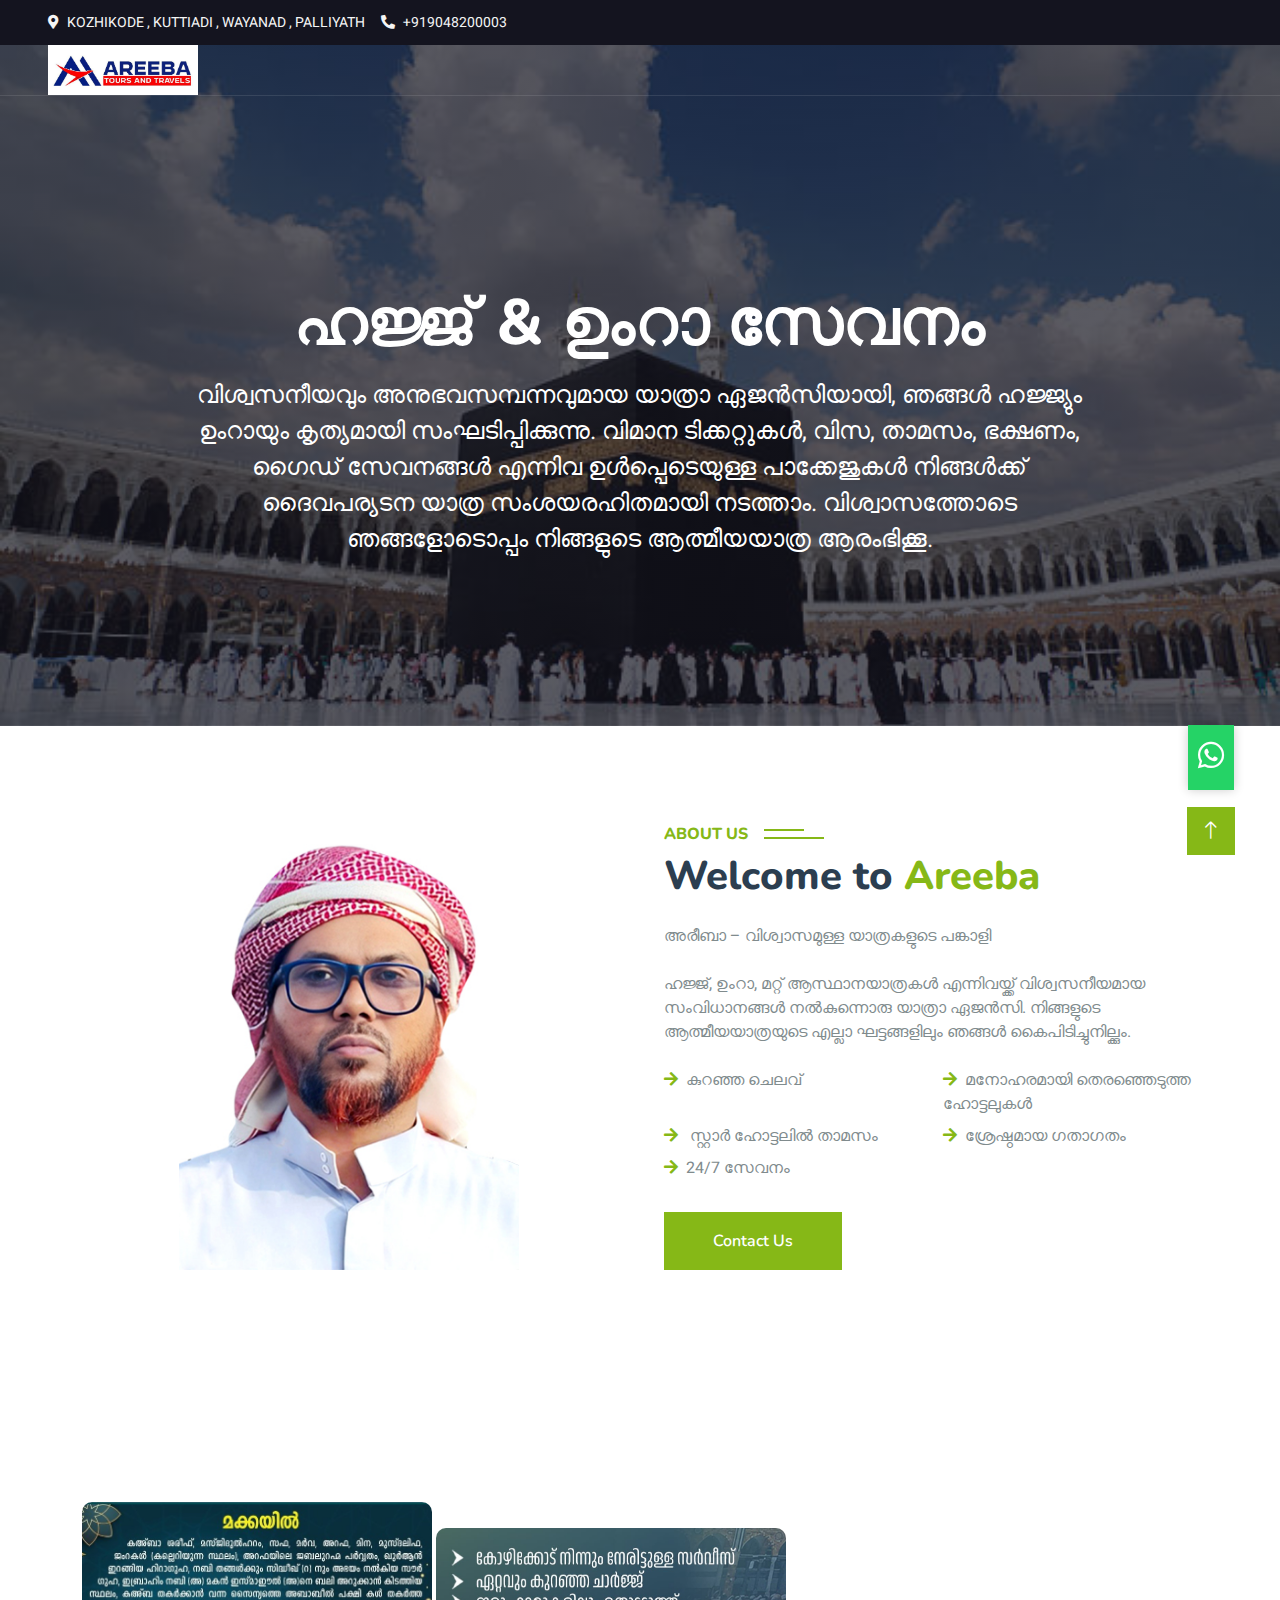
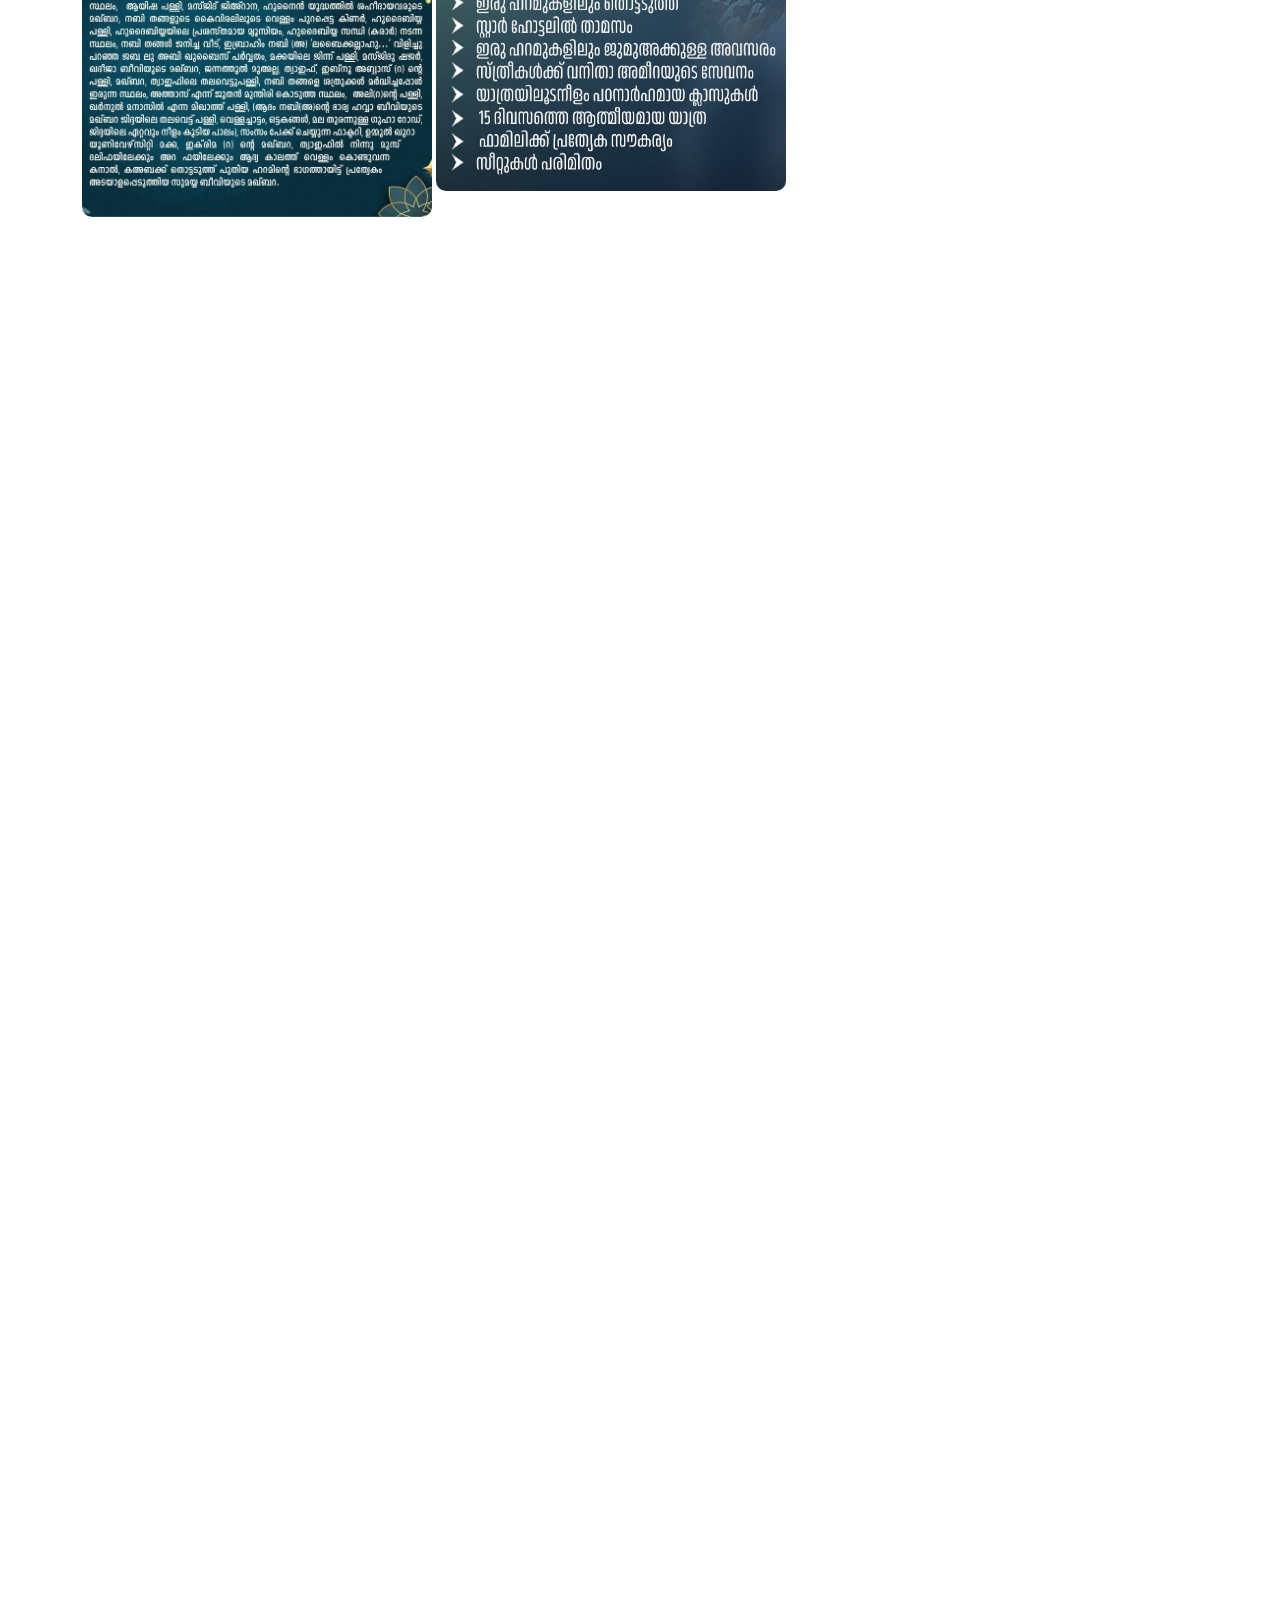
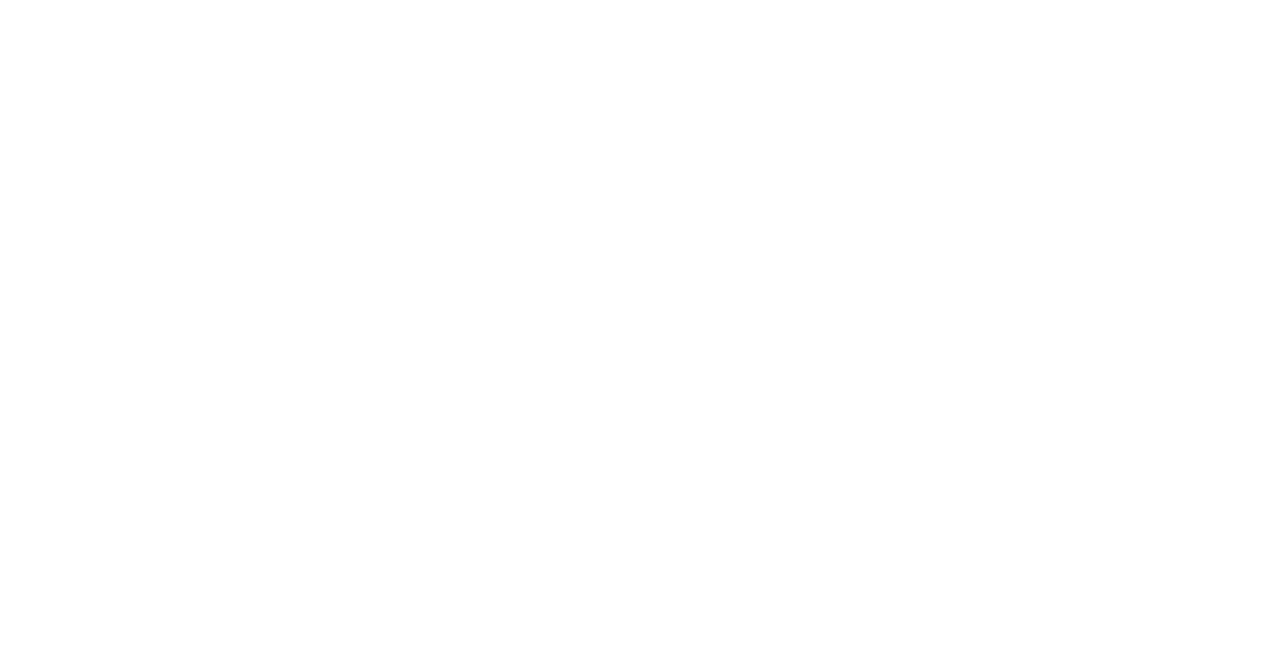
<file: index.html>
<!DOCTYPE html>
<html lang="en">

<head>
    <meta charset="utf-8">
    <title>AREEBA Tours & Travels</title>
    <meta content="width=device-width, initial-scale=1.0" name="viewport">
    <meta content="Umrah & Hajj service" name="description">
    <meta content="umrah,hajj,makkah,madeena,kozhikode,palliyath,wayanad,kannur" name="keywords">
    

    <!-- Favicon -->
    <link href="img/logoareeba.jpeg" rel="icon">

    <!-- Google Web Fonts -->
    <link rel="preconnect" href="https://fonts.googleapis.com">
    <link rel="preconnect" href="https://fonts.gstatic.com" crossorigin>
    <link href="https://fonts.googleapis.com/css2?family=Heebo:wght@400;500;600&family=Nunito:wght@600;700;800&display=swap" rel="stylesheet">

    <!-- Icon Font Stylesheet -->
    <link href="https://cdnjs.cloudflare.com/ajax/libs/font-awesome/5.10.0/css/all.min.css" rel="stylesheet">
    <link href="https://cdn.jsdelivr.net/npm/bootstrap-icons@1.4.1/font/bootstrap-icons.css" rel="stylesheet">

    <!-- Libraries Stylesheet -->
    <link href="lib/animate/animate.min.css" rel="stylesheet">
    <link href="lib/owlcarousel/assets/owl.carousel.min.css" rel="stylesheet">
    <link href="lib/tempusdominus/css/tempusdominus-bootstrap-4.min.css" rel="stylesheet" />

    <!-- Customized Bootstrap Stylesheet -->
    <link href="css/bootstrap.min.css" rel="stylesheet">

    <!-- Template Stylesheet -->
    <link href="css/style.css" rel="stylesheet">
</head>

<body>
    <!-- Spinner Start -->
    <div id="spinner" class="show bg-white position-fixed translate-middle w-100 vh-100 top-50 start-50 d-flex align-items-center justify-content-center">
        <div class="spinner-border text-primary" style="width: 3rem; height: 3rem;" role="status">
            <span class="sr-only">Loading...</span>
        </div>
    </div>
    <!-- Spinner End -->


    <!-- Topbar Start -->
    <div class="container-fluid bg-dark px-5 d-none d-lg-block">
        <div class="row gx-0">
            <div class="col-lg-8 text-center text-lg-start mb-2 mb-lg-0">
                <div class="d-inline-flex align-items-center" style="height: 45px;">
                    <small class="me-3 text-light"><i class="fa fa-map-marker-alt me-2"></i>KOZHIKODE , KUTTIADI , WAYANAD , PALLIYATH</small>
                    <small class="me-3 text-light"><i class="fa fa-phone-alt me-2"></i>+919048200003</small>
                   
                </div>
            </div>
            
        </div>
    </div>
    <!-- Topbar End -->


    <!-- Navbar & Hero Start -->
    <div class="container-fluid position-relative p-0">
        <nav class="navbar navbar-expand-lg navbar-light px-4 px-lg-5 py-3 py-lg-0">
            <a href="" class="navbar-brand p-0">
                <img src="img/logoareeba.jpeg" alt="Areeba Logo" style="height: 50px;">
                <!-- Removed text-based logo -->
            </a>
            
            
            
        </nav>

        <div class="container-fluid bg-primary py-5 mb-5 hero-header">
            <div class="container py-5">
                <div class="row justify-content-center py-5">
                    <div class="col-lg-10 pt-lg-5 mt-lg-5 text-center">
                        <h1 class="display-3 text-white mb-3 animated slideInDown">ഹജ്ജ് & ഉംറാ സേവനം</h1>
                        <p class="fs-4 text-white mb-4 animated slideInDown">വിശ്വസനീയവും അനുഭവസമ്പന്നവുമായ യാത്രാ ഏജൻസിയായി, ഞങ്ങൾ ഹജ്ജ്യും ഉംറായും കൃത്യമായി സംഘടിപ്പിക്കുന്നു. വിമാന ടിക്കറ്റുകൾ, വിസ, താമസം, ഭക്ഷണം, ഗൈഡ് സേവനങ്ങൾ എന്നിവ ഉള്‍പ്പെടെയുള്ള പാക്കേജുകൾ  നിങ്ങൾക്ക് ദൈവപര്യടന യാത്ര സംശയരഹിതമായി നടത്താം. വിശ്വാസത്തോടെ ഞങ്ങളോടൊപ്പം നിങ്ങളുടെ ആത്മീയയാത്ര ആരംഭിക്കൂ.</p>
                        
                    </div>
                </div>
            </div>
        </div>
    </div>
    <!-- Navbar & Hero End -->


    <!-- About Start -->
    <div class="container-xxl py-5">
        <div class="container">
            <div class="row g-5">
                <div class="col-lg-6 wow fadeInUp" data-wow-delay="0.1s" style="min-height: 400px;">
                    <div class="position-relative h-100">
                        <img class="img-fluid position-absolute w-100 h-100" src="img/Ali Musalar.jpg" alt="" style="object-fit:contain;">
                    </div>
                </div>
                <div class="col-lg-6 wow fadeInUp" data-wow-delay="0.3s">
                    <h6 class="section-title bg-white text-start text-primary pe-3">About Us</h6>
                    <h1 class="mb-4">Welcome to <span class="text-primary">Areeba</span></h1>
                    <p class="mb-4">അരീബാ – വിശ്വാസമുള്ള യാത്രകളുടെ പങ്കാളി</p>
                    <p class="mb-4">ഹജ്ജ്, ഉംറാ, മറ്റ് ആസ്ഥാനയാത്രകൾ എന്നിവയ്ക്ക് വിശ്വസനീയമായ സംവിധാനങ്ങൾ നൽകുന്നൊരു യാത്രാ ഏജൻസി. നിങ്ങളുടെ ആത്മീയയാത്രയുടെ എല്ലാ ഘട്ടങ്ങളിലും ഞങ്ങൾ കൈപിടിച്ചുനില്ക്കും.</p>
                    <div class="row gy-2 gx-4 mb-4">
                        <div class="col-sm-6">
                            <p class="mb-0"><i class="fa fa-arrow-right text-primary me-2"></i>കുറഞ്ഞ ചെലവ്</p>
                        </div>
                        <div class="col-sm-6">
                            <p class="mb-0"><i class="fa fa-arrow-right text-primary me-2"></i>മനോഹരമായി തെരഞ്ഞെടുത്ത ഹോട്ടലുകൾ</p>
                        </div>
                        <div class="col-sm-6">
                            <p class="mb-0"><i class="fa fa-arrow-right text-primary me-2"></i> സ്റ്റാർ ഹോട്ടലിൽ താമസം</p>
                        </div>
                        <div class="col-sm-6">
                            <p class="mb-0"><i class="fa fa-arrow-right text-primary me-2"></i>ശ്രേഷ്ഠമായ ഗതാഗതം</p>
                        </div>
                        
                        <div class="col-sm-6">
                            <p class="mb-0"><i class="fa fa-arrow-right text-primary me-2"></i>24/7 സേവനം</p>
                        </div>
                    </div>
                    <a class="btn btn-primary py-3 px-5 mt-2" href="https://wa.me/+919048200003?text=Assalamu%2C%20alaikum%20%20a%20.">Contact Us</a>
                </div>
            </div>
        </div>
    </div>
    <!-- About End -->


    <!-- Service Start -->
    <div class="container-xxl py-5">
        <div class="container">
            <div class="text-center wow fadeInUp" data-wow-delay="0.1s">
                <h6 class="section-title bg-white text-center text-primary px-3">Services</h6>
                <h1 class="mb-5">Our Services</h1>
            </div>
            <div id="servicephotos">
                <img class="servicephotos" src="img/ser1.jpeg" alt="service">
                <img class="servicephotos" src="img/ser2.jpeg" alt="service">
            </div>
            
        <!--
            <div class="row g-4">
                <div class="col-lg-3 col-sm-6 wow fadeInUp" data-wow-delay="0.1s">
                    <div class="service-item rounded pt-3">
                        <div class="p-4">
                            <i class="fa fa-3x fa-globe text-primary mb-4"></i>
                            <h5>WorldWide Tours</h5>
                            <p>Diam elitr kasd sed at elitr sed ipsum justo dolor sed clita amet diam</p>
                        </div>
                    </div>
                </div>
                <div class="col-lg-3 col-sm-6 wow fadeInUp" data-wow-delay="0.3s">
                    <div class="service-item rounded pt-3">
                        <div class="p-4">
                            <i class="fa fa-3x fa-hotel text-primary mb-4"></i>
                            <h5>Hotel Reservation</h5>
                            <p>Diam elitr kasd sed at elitr sed ipsum justo dolor sed clita amet diam</p>
                        </div>
                    </div>
                </div>
                <div class="col-lg-3 col-sm-6 wow fadeInUp" data-wow-delay="0.5s">
                    <div class="service-item rounded pt-3">
                        <div class="p-4">
                            <i class="fa fa-3x fa-user text-primary mb-4"></i>
                            <h5>Travel Guides</h5>
                            <p>Diam elitr kasd sed at elitr sed ipsum justo dolor sed clita amet diam</p>
                        </div>
                    </div>
                </div>
                <div class="col-lg-3 col-sm-6 wow fadeInUp" data-wow-delay="0.7s">
                    <div class="service-item rounded pt-3">
                        <div class="p-4">
                            <i class="fa fa-3x fa-cog text-primary mb-4"></i>
                            <h5>Event Management</h5>
                            <p>Diam elitr kasd sed at elitr sed ipsum justo dolor sed clita amet diam</p>
                        </div>
                    </div>
                </div>
                <div class="col-lg-3 col-sm-6 wow fadeInUp" data-wow-delay="0.1s">
                    <div class="service-item rounded pt-3">
                        <div class="p-4">
                            <i class="fa fa-3x fa-globe text-primary mb-4"></i>
                            <h5>WorldWide Tours</h5>
                            <p>Diam elitr kasd sed at elitr sed ipsum justo dolor sed clita amet diam</p>
                        </div>
                    </div>
                </div>
                <div class="col-lg-3 col-sm-6 wow fadeInUp" data-wow-delay="0.3s">
                    <div class="service-item rounded pt-3">
                        <div class="p-4">
                            <i class="fa fa-3x fa-hotel text-primary mb-4"></i>
                            <h5>Hotel Reservation</h5>
                            <p>Diam elitr kasd sed at elitr sed ipsum justo dolor sed clita amet diam</p>
                        </div>
                    </div>
                </div>
                <div class="col-lg-3 col-sm-6 wow fadeInUp" data-wow-delay="0.5s">
                    <div class="service-item rounded pt-3">
                        <div class="p-4">
                            <i class="fa fa-3x fa-user text-primary mb-4"></i>
                            <h5>Travel Guides</h5>
                            <p>Diam elitr kasd sed at elitr sed ipsum justo dolor sed clita amet diam</p>
                        </div>
                    </div>
                </div>
                <div class="col-lg-3 col-sm-6 wow fadeInUp" data-wow-delay="0.7s">
                    <div class="service-item rounded pt-3">
                        <div class="p-4">
                            <i class="fa fa-3x fa-cog text-primary mb-4"></i>
                            <h5>Event Management</h5>
                            <p>Diam elitr kasd sed at elitr sed ipsum justo dolor sed clita amet diam</p>
                        </div>
                    </div>
                </div>
            </div>
        -->
        </div>
    </div>
    <!-- Service End -->


   





    <!-- Team Start -->
    <div class="container-xxl py-5">
        <div class="container">
            <div class="text-center wow fadeInUp" data-wow-delay="0.1s">
                <h6 class="section-title bg-white text-center text-primary px-3">Travel Guide</h6>
                <h1 class="mb-5">Meet Our Guide</h1>
            </div>
            <div class="row g-4">
                <div class="col-lg-3 col-md-6 wow fadeInUp" data-wow-delay="0.1s">
                    <div class="team-item">
                        <div class="overflow-hidden">
                            <img class="img-fluid" src="img/Ali Musalar.jpg" alt="">
                        </div>
                        <div class="position-relative d-flex justify-content-center" style="margin-top: -19px;">
                            <a class="btn btn-square mx-1" href=""><i class="fab fa-facebook-f"></i></a>
                            <a class="btn btn-square mx-1" href=""><i class="fab fa-twitter"></i></a>
                            <a class="btn btn-square mx-1" href=""><i class="fab fa-instagram"></i></a>
                        </div>
                        <div class="text-center p-4">
                            <h5 class="mb-0">MUHAMMED ALI USTHAD</h5>
                            <small>VELAM</small>
                        </div>
                    </div>
                </div>
                <div class="col-lg-3 col-md-6 wow fadeInUp" data-wow-delay="0.3s">
                    <div class="team-item">
                        <div class="overflow-hidden">
                            <img class="img-fluid" src="img/sharafudheen (2).jpg" alt="">
                        </div>
                        <div class="position-relative d-flex justify-content-center" style="margin-top: -19px;">
                            <a class="btn btn-square mx-1" href=""><i class="fab fa-facebook-f"></i></a>
                            <a class="btn btn-square mx-1" href=""><i class="fab fa-twitter"></i></a>
                            <a class="btn btn-square mx-1" href=""><i class="fab fa-instagram"></i></a>
                        </div>
                        <div class="text-center p-4">
                            <h5 class="mb-0">Sayyid Sharafudheen jifree</h5>
                            <small>Thangal</small>
                        </div>
                    </div>
                </div>
               
                
            </div>
        </div>
    </div>
    <!-- Team End -->


    <!-- Testimonial Start -->
    <div class="container-xxl py-5 wow fadeInUp" data-wow-delay="0.1s">
        <div class="container">
            <div class="text-center">
                <h6 class="section-title bg-white text-center text-primary px-3">AREEBA</h6>
                <h1 class="mb-5">Gallery</h1>
            </div>
            <div class="owl-carousel testimonial-carousel position-relative">
                <div class="testimonial-item bg-white text-center border p-4">
                  <img src="img/maliprofile.jpeg" alt="">
                    
                    
                </div>
                <div class="testimonial-item bg-white text-center border p-4">
                    <img src="img/WhatsApp Image 2025-04-12 at 10.54.49 PM.jpeg" alt="">
                </div>
                <div class="testimonial-item bg-white text-center border p-4">
                    <img src="img/gallery.jpg" alt="">
                </div>
                <div class="testimonial-item bg-white text-center border p-4">
                    <img src="img/gallery2.jpg" alt="">
                </div>
            </div>
        </div>
    </div>
    <!-- Testimonial End -->
        

    <!-- Footer Start -->
    <div class="container-fluid bg-dark text-light footer pt-5 mt-5 wow fadeIn" data-wow-delay="0.1s">
        <div class="container py-5">
            <div class="row g-5">
                <div class="col-lg-3 col-md-6">
                    <h4 class="text-white mb-3">AREEBA</h4>
                    <a class="btn btn-link" href="">About Us</a>
                    <a class="btn btn-link" href="contact.html">Contact Us</a>
                    <a class="btn btn-link" href="">Privacy Policy</a>
                    <a class="btn btn-link" href="">Terms & Condition</a>
                    <a class="btn btn-link" href="">FAQs & Help</a>
                </div>
                <div class="col-lg-3 col-md-6">
                    <h4 class="text-white mb-3">Contact</h4>
                    <p class="mb-2"><i class="fa fa-map-marker-alt me-3"></i>KOZHIKODE , KUTTIADI , WAYANAD , PALLIYATH</p>
                    <p class="mb-2"><i class="fa fa-phone-alt me-3"></i>+919048200003,965104444</p>
                    <p class="mb-2"><i class="fa fa-envelope me-3"></i>areeba@gmail.com</p>
                    <div class="d-flex pt-2">
                        <a class="btn btn-outline-light btn-social" href="https://wa.me/+919048200003?text=Assalamu%2C%20alaikum%20%20a%20."><i class="fab fa-twitter"></i></a>
                        <a class="btn btn-outline-light btn-social" href="https://wa.me/+919048200003?text=Assalamu%2C%20alaikum%20%20a%20."><i class="fab fa-facebook-f"></i></a>
                        <a class="btn btn-outline-light btn-social" href="https://wa.me/+919048200003?text=Assalamu%2C%20alaikum%20%20a%20."><i class="fab fa-youtube"></i></a>
                        <a class="btn btn-outline-light btn-social" href="https://wa.me/+919048200003?text=Assalamu%2C%20alaikum%20%20a%20."><i class="fab fa-linkedin-in"></i></a>
                    </div>
                </div>
                
               
            </div>
        </div>
        <div class="container">
            <div class="copyright">
                <div class="row">
                    <div class="col-md-6 text-center text-md-start mb-3 mb-md-0">
                        &copy; <a class="border-bottom" href="#">areeba.com</a>, All Right Reserved.

                       
                        Designed By <a class="border-bottom" href="https://areeba.com">AREEBA UMRAH & HAJJ SERVICE</a>
                    </div>
                    
                </div>
            </div>
        </div>
    </div>
    <!-- Footer End -->

    <!-- WhatsApp Icon -->
    <a href="https://wa.me/+919048200003?text=Assalamualaikum" target="_blank" class="whatsapp-icon">
        <i class="fab fa-whatsapp"></i>
    </a>

    <!-- Back to Top -->
    <a href="#" class="btn btn-lg btn-primary btn-lg-square back-to-top"><i class="bi bi-arrow-up"></i></a>


    <!-- JavaScript Libraries -->
    <script src="https://code.jquery.com/jquery-3.4.1.min.js"></script>
    <script src="https://cdn.jsdelivr.net/npm/bootstrap@5.0.0/dist/js/bootstrap.bundle.min.js"></script>
    <script src="lib/wow/wow.min.js"></script>
    <script src="lib/easing/easing.min.js"></script>
    <script src="lib/waypoints/waypoints.min.js"></script>
    <script src="lib/owlcarousel/owl.carousel.min.js"></script>
    <script src="lib/tempusdominus/js/moment.min.js"></script>
    <script src="lib/tempusdominus/js/moment-timezone.min.js"></script>
    <script src="lib/tempusdominus/js/tempusdominus-bootstrap-4.min.js"></script>

    <!-- Template Javascript -->
    <script src="js/main.js"></script>
</body>

</html>
</file>
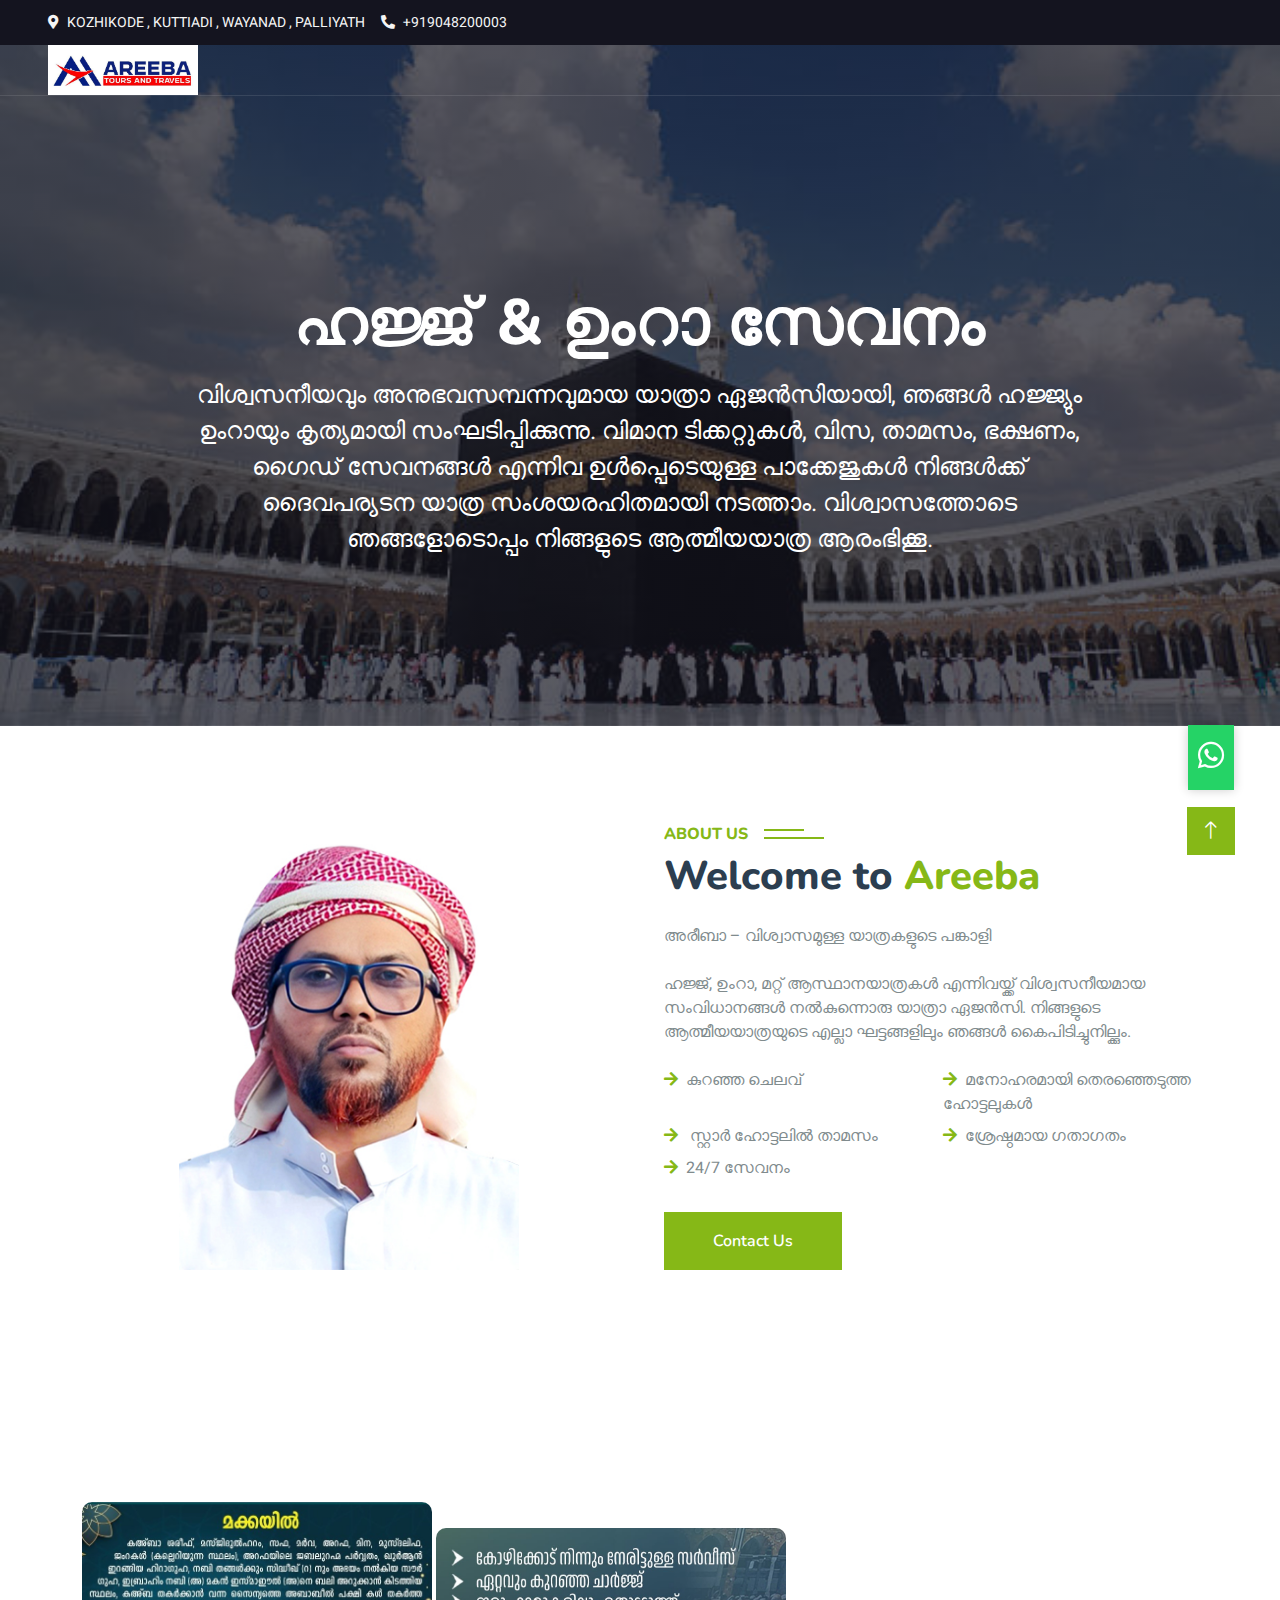
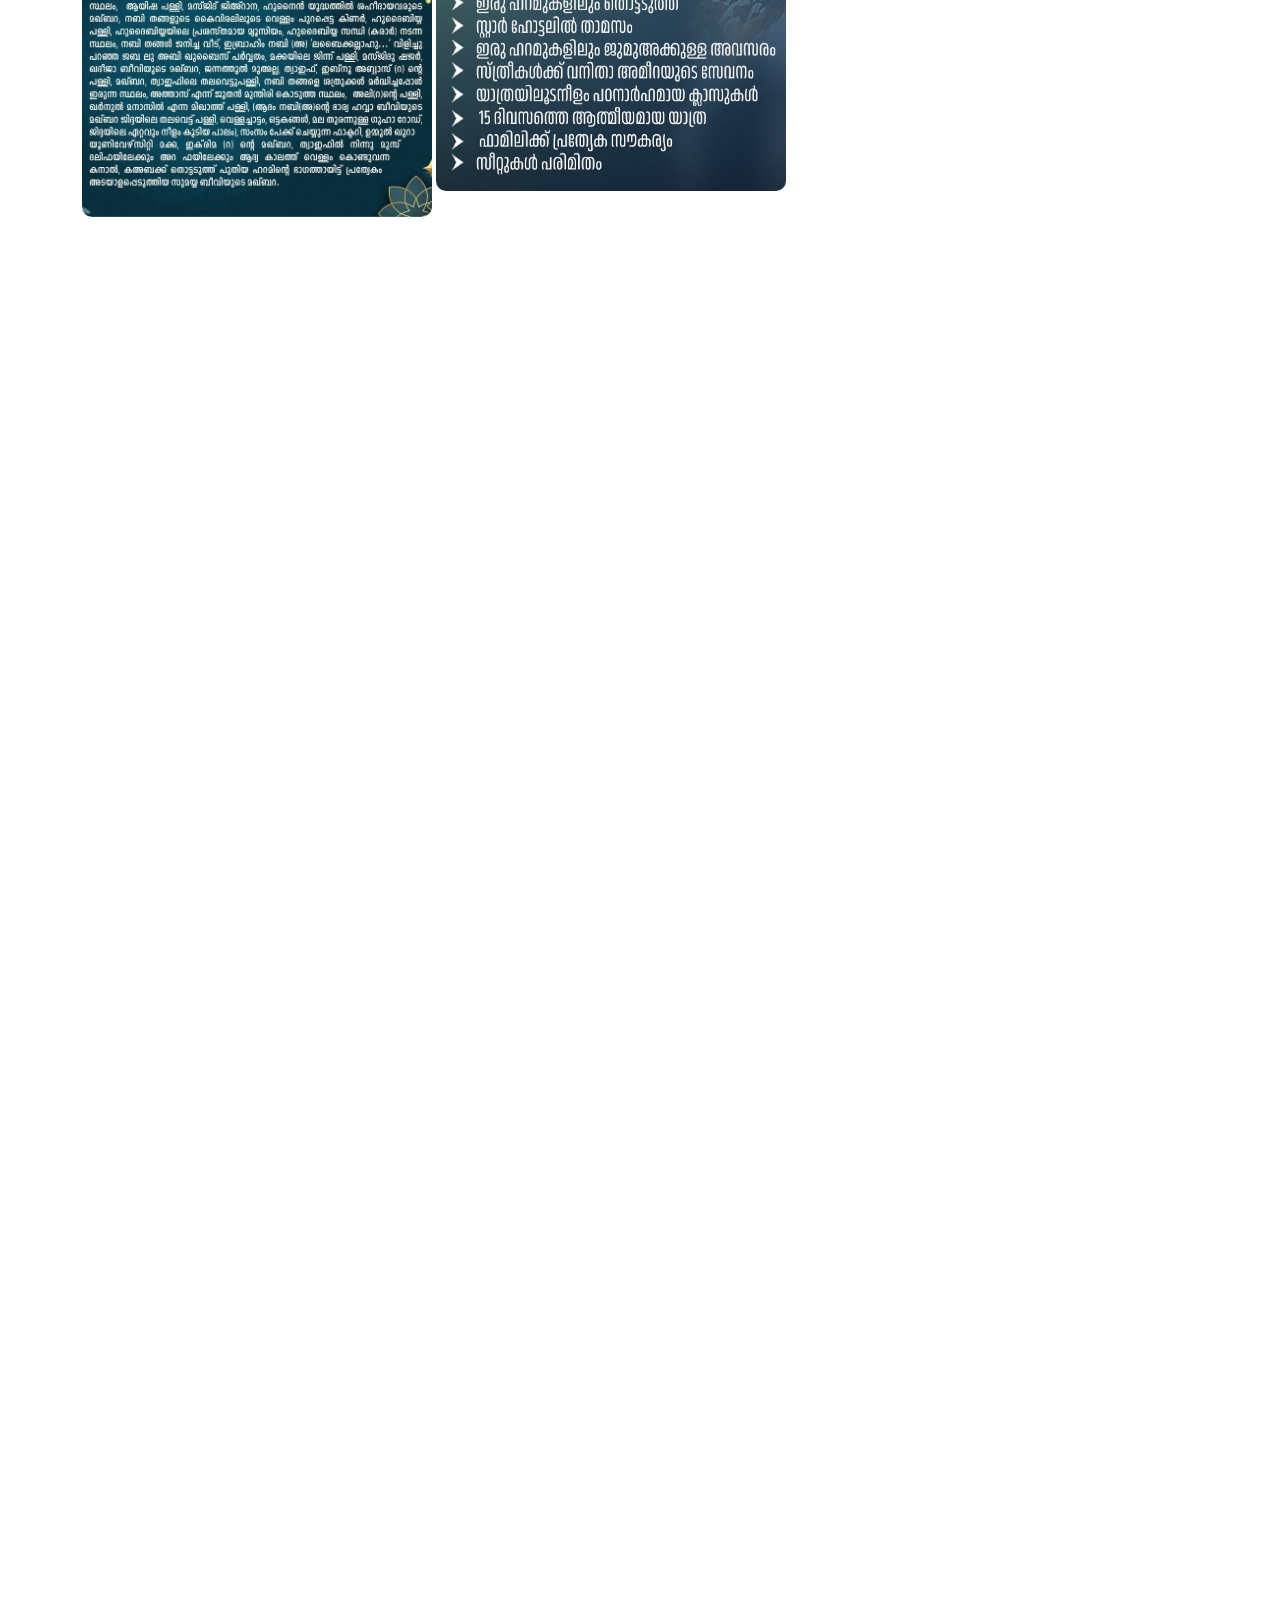
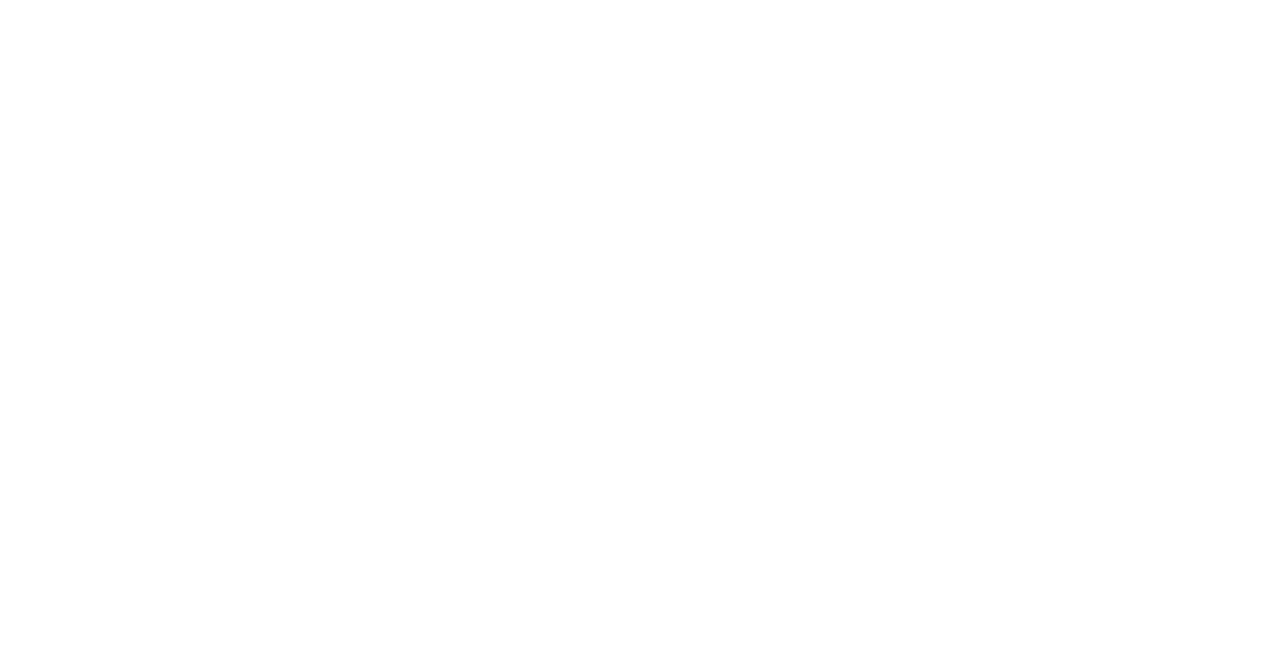
<file: areeba/index.html>
<!DOCTYPE html>
<html lang="en">

<head>
    <meta charset="utf-8">
    <title>AREEBA Tours & Travels</title>
    <meta content="width=device-width, initial-scale=1.0" name="viewport">
    <meta content="Umrah & Hajj service" name="description">
    <meta content="umrah,hajj,makkah,madeena,kozhikode,palliyath,wayanad,kannur" name="keywords">
    

    <!-- Favicon -->
    <link href="img/logoareeba.jpeg" rel="icon">

    <!-- Google Web Fonts -->
    <link rel="preconnect" href="https://fonts.googleapis.com">
    <link rel="preconnect" href="https://fonts.gstatic.com" crossorigin>
    <link href="https://fonts.googleapis.com/css2?family=Heebo:wght@400;500;600&family=Nunito:wght@600;700;800&display=swap" rel="stylesheet">

    <!-- Icon Font Stylesheet -->
    <link href="https://cdnjs.cloudflare.com/ajax/libs/font-awesome/5.10.0/css/all.min.css" rel="stylesheet">
    <link href="https://cdn.jsdelivr.net/npm/bootstrap-icons@1.4.1/font/bootstrap-icons.css" rel="stylesheet">

    <!-- Libraries Stylesheet -->
    <link href="lib/animate/animate.min.css" rel="stylesheet">
    <link href="lib/owlcarousel/assets/owl.carousel.min.css" rel="stylesheet">
    <link href="lib/tempusdominus/css/tempusdominus-bootstrap-4.min.css" rel="stylesheet" />

    <!-- Customized Bootstrap Stylesheet -->
    <link href="css/bootstrap.min.css" rel="stylesheet">

    <!-- Template Stylesheet -->
    <link href="css/style.css" rel="stylesheet">
</head>

<body>
    <!-- Spinner Start -->
    <div id="spinner" class="show bg-white position-fixed translate-middle w-100 vh-100 top-50 start-50 d-flex align-items-center justify-content-center">
        <div class="spinner-border text-primary" style="width: 3rem; height: 3rem;" role="status">
            <span class="sr-only">Loading...</span>
        </div>
    </div>
    <!-- Spinner End -->


    <!-- Topbar Start -->
    <div class="container-fluid bg-dark px-5 d-none d-lg-block">
        <div class="row gx-0">
            <div class="col-lg-8 text-center text-lg-start mb-2 mb-lg-0">
                <div class="d-inline-flex align-items-center" style="height: 45px;">
                    <small class="me-3 text-light"><i class="fa fa-map-marker-alt me-2"></i>KOZHIKODE , KUTTIADI , WAYANAD , PALLIYATH</small>
                    <small class="me-3 text-light"><i class="fa fa-phone-alt me-2"></i>+919048200003</small>
                   
                </div>
            </div>
            
        </div>
    </div>
    <!-- Topbar End -->


    <!-- Navbar & Hero Start -->
    <div class="container-fluid position-relative p-0">
        <nav class="navbar navbar-expand-lg navbar-light px-4 px-lg-5 py-3 py-lg-0">
            <a href="" class="navbar-brand p-0">
                <img src="img/logoareeba.jpeg" alt="Areeba Logo" style="height: 50px;">
                <!-- Removed text-based logo -->
            </a>
            
            
            
        </nav>

        <div class="container-fluid bg-primary py-5 mb-5 hero-header">
            <div class="container py-5">
                <div class="row justify-content-center py-5">
                    <div class="col-lg-10 pt-lg-5 mt-lg-5 text-center">
                        <h1 class="display-3 text-white mb-3 animated slideInDown">ഹജ്ജ് & ഉംറാ സേവനം</h1>
                        <p class="fs-4 text-white mb-4 animated slideInDown">വിശ്വസനീയവും അനുഭവസമ്പന്നവുമായ യാത്രാ ഏജൻസിയായി, ഞങ്ങൾ ഹജ്ജ്യും ഉംറായും കൃത്യമായി സംഘടിപ്പിക്കുന്നു. വിമാന ടിക്കറ്റുകൾ, വിസ, താമസം, ഭക്ഷണം, ഗൈഡ് സേവനങ്ങൾ എന്നിവ ഉള്‍പ്പെടെയുള്ള പാക്കേജുകൾ  നിങ്ങൾക്ക് ദൈവപര്യടന യാത്ര സംശയരഹിതമായി നടത്താം. വിശ്വാസത്തോടെ ഞങ്ങളോടൊപ്പം നിങ്ങളുടെ ആത്മീയയാത്ര ആരംഭിക്കൂ.</p>
                        
                    </div>
                </div>
            </div>
        </div>
    </div>
    <!-- Navbar & Hero End -->


    <!-- About Start -->
    <div class="container-xxl py-5">
        <div class="container">
            <div class="row g-5">
                <div class="col-lg-6 wow fadeInUp" data-wow-delay="0.1s" style="min-height: 400px;">
                    <div class="position-relative h-100">
                        <img class="img-fluid position-absolute w-100 h-100" src="img/Ali Musalar.jpg" alt="" style="object-fit:contain;">
                    </div>
                </div>
                <div class="col-lg-6 wow fadeInUp" data-wow-delay="0.3s">
                    <h6 class="section-title bg-white text-start text-primary pe-3">About Us</h6>
                    <h1 class="mb-4">Welcome to <span class="text-primary">Areeba</span></h1>
                    <p class="mb-4">അരീബാ – വിശ്വാസമുള്ള യാത്രകളുടെ പങ്കാളി</p>
                    <p class="mb-4">ഹജ്ജ്, ഉംറാ, മറ്റ് ആസ്ഥാനയാത്രകൾ എന്നിവയ്ക്ക് വിശ്വസനീയമായ സംവിധാനങ്ങൾ നൽകുന്നൊരു യാത്രാ ഏജൻസി. നിങ്ങളുടെ ആത്മീയയാത്രയുടെ എല്ലാ ഘട്ടങ്ങളിലും ഞങ്ങൾ കൈപിടിച്ചുനില്ക്കും.</p>
                    <div class="row gy-2 gx-4 mb-4">
                        <div class="col-sm-6">
                            <p class="mb-0"><i class="fa fa-arrow-right text-primary me-2"></i>കുറഞ്ഞ ചെലവ്</p>
                        </div>
                        <div class="col-sm-6">
                            <p class="mb-0"><i class="fa fa-arrow-right text-primary me-2"></i>മനോഹരമായി തെരഞ്ഞെടുത്ത ഹോട്ടലുകൾ</p>
                        </div>
                        <div class="col-sm-6">
                            <p class="mb-0"><i class="fa fa-arrow-right text-primary me-2"></i> സ്റ്റാർ ഹോട്ടലിൽ താമസം</p>
                        </div>
                        <div class="col-sm-6">
                            <p class="mb-0"><i class="fa fa-arrow-right text-primary me-2"></i>ശ്രേഷ്ഠമായ ഗതാഗതം</p>
                        </div>
                        
                        <div class="col-sm-6">
                            <p class="mb-0"><i class="fa fa-arrow-right text-primary me-2"></i>24/7 സേവനം</p>
                        </div>
                    </div>
                    <a class="btn btn-primary py-3 px-5 mt-2" href="https://wa.me/+919048200003?text=Assalamu%2C%20alaikum%20%20a%20.">Contact Us</a>
                </div>
            </div>
        </div>
    </div>
    <!-- About End -->


    <!-- Service Start -->
    <div class="container-xxl py-5">
        <div class="container">
            <div class="text-center wow fadeInUp" data-wow-delay="0.1s">
                <h6 class="section-title bg-white text-center text-primary px-3">Services</h6>
                <h1 class="mb-5">Our Services</h1>
            </div>
            <div id="servicephotos">
                <img class="servicephotos" src="img/ser1.jpeg" alt="service">
                <img class="servicephotos" src="img/ser2.jpeg" alt="service">
            </div>
            
        <!--
            <div class="row g-4">
                <div class="col-lg-3 col-sm-6 wow fadeInUp" data-wow-delay="0.1s">
                    <div class="service-item rounded pt-3">
                        <div class="p-4">
                            <i class="fa fa-3x fa-globe text-primary mb-4"></i>
                            <h5>WorldWide Tours</h5>
                            <p>Diam elitr kasd sed at elitr sed ipsum justo dolor sed clita amet diam</p>
                        </div>
                    </div>
                </div>
                <div class="col-lg-3 col-sm-6 wow fadeInUp" data-wow-delay="0.3s">
                    <div class="service-item rounded pt-3">
                        <div class="p-4">
                            <i class="fa fa-3x fa-hotel text-primary mb-4"></i>
                            <h5>Hotel Reservation</h5>
                            <p>Diam elitr kasd sed at elitr sed ipsum justo dolor sed clita amet diam</p>
                        </div>
                    </div>
                </div>
                <div class="col-lg-3 col-sm-6 wow fadeInUp" data-wow-delay="0.5s">
                    <div class="service-item rounded pt-3">
                        <div class="p-4">
                            <i class="fa fa-3x fa-user text-primary mb-4"></i>
                            <h5>Travel Guides</h5>
                            <p>Diam elitr kasd sed at elitr sed ipsum justo dolor sed clita amet diam</p>
                        </div>
                    </div>
                </div>
                <div class="col-lg-3 col-sm-6 wow fadeInUp" data-wow-delay="0.7s">
                    <div class="service-item rounded pt-3">
                        <div class="p-4">
                            <i class="fa fa-3x fa-cog text-primary mb-4"></i>
                            <h5>Event Management</h5>
                            <p>Diam elitr kasd sed at elitr sed ipsum justo dolor sed clita amet diam</p>
                        </div>
                    </div>
                </div>
                <div class="col-lg-3 col-sm-6 wow fadeInUp" data-wow-delay="0.1s">
                    <div class="service-item rounded pt-3">
                        <div class="p-4">
                            <i class="fa fa-3x fa-globe text-primary mb-4"></i>
                            <h5>WorldWide Tours</h5>
                            <p>Diam elitr kasd sed at elitr sed ipsum justo dolor sed clita amet diam</p>
                        </div>
                    </div>
                </div>
                <div class="col-lg-3 col-sm-6 wow fadeInUp" data-wow-delay="0.3s">
                    <div class="service-item rounded pt-3">
                        <div class="p-4">
                            <i class="fa fa-3x fa-hotel text-primary mb-4"></i>
                            <h5>Hotel Reservation</h5>
                            <p>Diam elitr kasd sed at elitr sed ipsum justo dolor sed clita amet diam</p>
                        </div>
                    </div>
                </div>
                <div class="col-lg-3 col-sm-6 wow fadeInUp" data-wow-delay="0.5s">
                    <div class="service-item rounded pt-3">
                        <div class="p-4">
                            <i class="fa fa-3x fa-user text-primary mb-4"></i>
                            <h5>Travel Guides</h5>
                            <p>Diam elitr kasd sed at elitr sed ipsum justo dolor sed clita amet diam</p>
                        </div>
                    </div>
                </div>
                <div class="col-lg-3 col-sm-6 wow fadeInUp" data-wow-delay="0.7s">
                    <div class="service-item rounded pt-3">
                        <div class="p-4">
                            <i class="fa fa-3x fa-cog text-primary mb-4"></i>
                            <h5>Event Management</h5>
                            <p>Diam elitr kasd sed at elitr sed ipsum justo dolor sed clita amet diam</p>
                        </div>
                    </div>
                </div>
            </div>
        -->
        </div>
    </div>
    <!-- Service End -->


   





    <!-- Team Start -->
    <div class="container-xxl py-5">
        <div class="container">
            <div class="text-center wow fadeInUp" data-wow-delay="0.1s">
                <h6 class="section-title bg-white text-center text-primary px-3">Travel Guide</h6>
                <h1 class="mb-5">Meet Our Guide</h1>
            </div>
            <div class="row g-4">
                <div class="col-lg-3 col-md-6 wow fadeInUp" data-wow-delay="0.1s">
                    <div class="team-item">
                        <div class="overflow-hidden">
                            <img class="img-fluid" src="img/Ali Musalar.jpg" alt="">
                        </div>
                        <div class="position-relative d-flex justify-content-center" style="margin-top: -19px;">
                            <a class="btn btn-square mx-1" href=""><i class="fab fa-facebook-f"></i></a>
                            <a class="btn btn-square mx-1" href=""><i class="fab fa-twitter"></i></a>
                            <a class="btn btn-square mx-1" href=""><i class="fab fa-instagram"></i></a>
                        </div>
                        <div class="text-center p-4">
                            <h5 class="mb-0">MUHAMMED ALI USTHAD</h5>
                            <small>VELAM</small>
                        </div>
                    </div>
                </div>
                <div class="col-lg-3 col-md-6 wow fadeInUp" data-wow-delay="0.3s">
                    <div class="team-item">
                        <div class="overflow-hidden">
                            <img class="img-fluid" src="img/sharafudheen (2).jpg" alt="">
                        </div>
                        <div class="position-relative d-flex justify-content-center" style="margin-top: -19px;">
                            <a class="btn btn-square mx-1" href=""><i class="fab fa-facebook-f"></i></a>
                            <a class="btn btn-square mx-1" href=""><i class="fab fa-twitter"></i></a>
                            <a class="btn btn-square mx-1" href=""><i class="fab fa-instagram"></i></a>
                        </div>
                        <div class="text-center p-4">
                            <h5 class="mb-0">Sayyid Sharafudheen jifree</h5>
                            <small>Thangal</small>
                        </div>
                    </div>
                </div>
               
                
            </div>
        </div>
    </div>
    <!-- Team End -->


    <!-- Testimonial Start -->
    <div class="container-xxl py-5 wow fadeInUp" data-wow-delay="0.1s">
        <div class="container">
            <div class="text-center">
                <h6 class="section-title bg-white text-center text-primary px-3">AREEBA</h6>
                <h1 class="mb-5">Gallery</h1>
            </div>
            <div class="owl-carousel testimonial-carousel position-relative">
                <div class="testimonial-item bg-white text-center border p-4">
                  <img src="img/maliprofile.jpeg" alt="">
                    
                    
                </div>
                <div class="testimonial-item bg-white text-center border p-4">
                    <img src="img/WhatsApp Image 2025-04-12 at 10.54.49 PM.jpeg" alt="">
                </div>
                <div class="testimonial-item bg-white text-center border p-4">
                    <img src="img/gallery.jpg" alt="">
                </div>
                <div class="testimonial-item bg-white text-center border p-4">
                    <img src="img/gallery2.jpg" alt="">
                </div>
            </div>
        </div>
    </div>
    <!-- Testimonial End -->
        

    <!-- Footer Start -->
    <div class="container-fluid bg-dark text-light footer pt-5 mt-5 wow fadeIn" data-wow-delay="0.1s">
        <div class="container py-5">
            <div class="row g-5">
                <div class="col-lg-3 col-md-6">
                    <h4 class="text-white mb-3">AREEBA</h4>
                    <a class="btn btn-link" href="">About Us</a>
                    <a class="btn btn-link" href="contact.html">Contact Us</a>
                    <a class="btn btn-link" href="">Privacy Policy</a>
                    <a class="btn btn-link" href="">Terms & Condition</a>
                    <a class="btn btn-link" href="">FAQs & Help</a>
                </div>
                <div class="col-lg-3 col-md-6">
                    <h4 class="text-white mb-3">Contact</h4>
                    <p class="mb-2"><i class="fa fa-map-marker-alt me-3"></i>KOZHIKODE , KUTTIADI , WAYANAD , PALLIYATH</p>
                    <p class="mb-2"><i class="fa fa-phone-alt me-3"></i>+919048200003,965104444</p>
                    <p class="mb-2"><i class="fa fa-envelope me-3"></i>areeba@gmail.com</p>
                    <div class="d-flex pt-2">
                        <a class="btn btn-outline-light btn-social" href="https://wa.me/+919048200003?text=Assalamu%2C%20alaikum%20%20a%20."><i class="fab fa-twitter"></i></a>
                        <a class="btn btn-outline-light btn-social" href="https://wa.me/+919048200003?text=Assalamu%2C%20alaikum%20%20a%20."><i class="fab fa-facebook-f"></i></a>
                        <a class="btn btn-outline-light btn-social" href="https://wa.me/+919048200003?text=Assalamu%2C%20alaikum%20%20a%20."><i class="fab fa-youtube"></i></a>
                        <a class="btn btn-outline-light btn-social" href="https://wa.me/+919048200003?text=Assalamu%2C%20alaikum%20%20a%20."><i class="fab fa-linkedin-in"></i></a>
                    </div>
                </div>
                
               
            </div>
        </div>
        <div class="container">
            <div class="copyright">
                <div class="row">
                    <div class="col-md-6 text-center text-md-start mb-3 mb-md-0">
                        &copy; <a class="border-bottom" href="#">areeba.com</a>, All Right Reserved.

                       
                        Designed By <a class="border-bottom" href="https://areeba.com">AREEBA UMRAH & HAJJ SERVICE</a>
                    </div>
                    
                </div>
            </div>
        </div>
    </div>
    <!-- Footer End -->

    <!-- WhatsApp Icon -->
    <a href="https://wa.me/+919048200003?text=Assalamu%2C%20alaikum%20%20a%20." target="_blank" class="whatsapp-icon">
        <i class="fab fa-whatsapp"></i>
    </a>

    <!-- Back to Top -->
    <a href="#" class="btn btn-lg btn-primary btn-lg-square back-to-top"><i class="bi bi-arrow-up"></i></a>


    <!-- JavaScript Libraries -->
    <script src="https://code.jquery.com/jquery-3.4.1.min.js"></script>
    <script src="https://cdn.jsdelivr.net/npm/bootstrap@5.0.0/dist/js/bootstrap.bundle.min.js"></script>
    <script src="lib/wow/wow.min.js"></script>
    <script src="lib/easing/easing.min.js"></script>
    <script src="lib/waypoints/waypoints.min.js"></script>
    <script src="lib/owlcarousel/owl.carousel.min.js"></script>
    <script src="lib/tempusdominus/js/moment.min.js"></script>
    <script src="lib/tempusdominus/js/moment-timezone.min.js"></script>
    <script src="lib/tempusdominus/js/tempusdominus-bootstrap-4.min.js"></script>

    <!-- Template Javascript -->
    <script src="js/main.js"></script>
</body>

</html>
</file>
<file: css/style.css>
/********** Template CSS **********/
:root {
    --primary: #86B817;
    --secondary: #FE8800;
    --light: #F5F5F5;
    --dark: #14141F;
}

.fw-medium {
    font-weight: 600 !important;
}

.fw-semi-bold {
    font-weight: 700 !important;
}

.back-to-top {
    position: fixed;
    display: none;
    right: 45px;
    bottom: 45px;
    z-index: 99;
}


/*** Spinner ***/
#spinner {
    opacity: 0;
    visibility: hidden;
    transition: opacity .5s ease-out, visibility 0s linear .5s;
    z-index: 99999;
}

#spinner.show {
    transition: opacity .5s ease-out, visibility 0s linear 0s;
    visibility: visible;
    opacity: 1;
}


/*** Button ***/
.btn {
    font-family: 'Nunito', sans-serif;
    font-weight: 600;
    transition: .5s;
}

.btn.btn-primary,
.btn.btn-secondary {
    color: #FFFFFF;
}

.btn-square {
    width: 38px;
    height: 38px;
}

.btn-sm-square {
    width: 32px;
    height: 32px;
}

.btn-lg-square {
    width: 48px;
    height: 48px;
}

.btn-square,
.btn-sm-square,
.btn-lg-square {
    padding: 0;
    display: flex;
    align-items: center;
    justify-content: center;
    font-weight: normal;
    border-radius: 0px;
}


/*** Navbar ***/
.navbar-light .navbar-nav .nav-link {
    font-family: 'Nunito', sans-serif;
    position: relative;
    margin-right: 25px;
    padding: 35px 0;
    color: #FFFFFF !important;
    font-size: 18px;
    font-weight: 600;
    outline: none;
    transition: .5s;
}

.sticky-top.navbar-light .navbar-nav .nav-link {
    padding: 20px 0;
    color: var(--dark) !important;
}

.navbar-light .navbar-nav .nav-link:hover,
.navbar-light .navbar-nav .nav-link.active {
    color: var(--primary) !important;
}

.navbar-light .navbar-brand img {
    max-height: 60px;
    transition: .5s;
}

.sticky-top.navbar-light .navbar-brand img {
    max-height: 45px;
}

@media (max-width: 991.98px) {
    .sticky-top.navbar-light {
        position: relative;
        background: #FFFFFF;
    }

    .navbar-light .navbar-collapse {
        margin-top: 15px;
        border-top: 1px solid #DDDDDD;
    }

    .navbar-light .navbar-nav .nav-link,
    .sticky-top.navbar-light .navbar-nav .nav-link {
        padding: 10px 0;
        margin-left: 0;
        color: var(--dark) !important;
    }

    .navbar-light .navbar-brand img {
        max-height: 45px;
    }
}

@media (min-width: 992px) {
    .navbar-light {
        position: absolute;
        width: 100%;
        top: 0;
        left: 0;
        border-bottom: 1px solid rgba(256, 256, 256, .1);
        z-index: 999;
    }
    
    .sticky-top.navbar-light {
        position: fixed;
        background: #FFFFFF;
    }

    .navbar-light .navbar-nav .nav-link::before {
        position: absolute;
        content: "";
        width: 0;
        height: 2px;
        bottom: -1px;
        left: 50%;
        background: var(--primary);
        transition: .5s;
    }

    .navbar-light .navbar-nav .nav-link:hover::before,
    .navbar-light .navbar-nav .nav-link.active::before {
        width: calc(100% - 2px);
        left: 1px;
    }

    .navbar-light .navbar-nav .nav-link.nav-contact::before {
        display: none;
    }
}


/*** Hero Header ***/
.hero-header {
    background: linear-gradient(rgba(20, 20, 31, .7), rgba(20, 20, 31, .7)), url(../img/makkahlogo.jpg);
    background-position: center center;
    background-repeat: no-repeat;
    background-size: cover;
}

.breadcrumb-item + .breadcrumb-item::before {
    color: rgba(255, 255, 255, .5);
}


/*** Section Title ***/
.section-title {
    position: relative;
    display: inline-block;
    text-transform: uppercase;
}

.section-title::before {
    position: absolute;
    content: "";
    width: calc(100% + 80px);
    height: 2px;
    top: 4px;
    left: -40px;
    background: var(--primary);
    z-index: -1;
}

.section-title::after {
    position: absolute;
    content: "";
    width: calc(100% + 120px);
    height: 2px;
    bottom: 5px;
    left: -60px;
    background: var(--primary);
    z-index: -1;
}

.section-title.text-start::before {
    width: calc(100% + 40px);
    left: 0;
}

.section-title.text-start::after {
    width: calc(100% + 60px);
    left: 0;
}


/*** Service ***/
.service-item {
    box-shadow: 0 0 45px rgba(0, 0, 0, .08);
    transition: .5s;
}

.service-item:hover {
    background: var(--primary);
}

.service-item * {
    transition: .5s;
}

.service-item:hover * {
    color: var(--light) !important;
}


/*** Destination ***/
.destination img {
    transition: .5s;
}

.destination a:hover img {
    transform: scale(1.1);
}


/*** Package ***/
.package-item {
    box-shadow: 0 0 45px rgba(0, 0, 0, .08);
}

.package-item img {
    transition: .5s;
}

.package-item:hover img {
    transform: scale(1.1);
}


/*** Booking ***/
.booking {
    background: linear-gradient(rgba(15, 23, 43, .7), rgba(15, 23, 43, .7)), url(../img/booking.jpg);
    background-position: center center;
    background-repeat: no-repeat;
    background-size: cover;
}


/*** Team ***/
.team-item {
    box-shadow: 0 0 45px rgba(0, 0, 0, .08);
}

.team-item img {
    transition: .5s;
}

.team-item:hover img {
    transform: scale(1.1);
}

.team-item .btn {
    background: #FFFFFF;
    color: var(--primary);
    border-radius: 20px;
    border-bottom: 1px solid var(--primary);
}

.team-item .btn:hover {
    background: var(--primary);
    color: #FFFFFF;
}


/*** Testimonial ***/
.testimonial-carousel::before {
    position: absolute;
    content: "";
    top: 0;
    left: 0;
    height: 100%;
    width: 0;
    background: linear-gradient(to right, rgba(255, 255, 255, 1) 0%, rgba(255, 255, 255, 0) 100%);
    z-index: 1;
}

.testimonial-carousel::after {
    position: absolute;
    content: "";
    top: 0;
    right: 0;
    height: 100%;
    width: 0;
    background: linear-gradient(to left, rgba(255, 255, 255, 1) 0%, rgba(255, 255, 255, 0) 100%);
    z-index: 1;
}

@media (min-width: 768px) {
    .testimonial-carousel::before,
    .testimonial-carousel::after {
        width: 200px;
    }
}

@media (min-width: 992px) {
    .testimonial-carousel::before,
    .testimonial-carousel::after {
        width: 300px;
    }
}

.testimonial-carousel .owl-item .testimonial-item,
.testimonial-carousel .owl-item.center .testimonial-item * {
    transition: .5s;
}

.testimonial-carousel .owl-item.center .testimonial-item {
    background: var(--primary) !important;
    border-color: var(--primary) !important;
}

.testimonial-carousel .owl-item.center .testimonial-item * {
    color: #FFFFFF !important;
}

.testimonial-carousel .owl-dots {
    margin-top: 24px;
    display: flex;
    align-items: flex-end;
    justify-content: center;
}

.testimonial-carousel .owl-dot {
    position: relative;
    display: inline-block;
    margin: 0 5px;
    width: 15px;
    height: 15px;
    border: 1px solid #CCCCCC;
    border-radius: 15px;
    transition: .5s;
}

.testimonial-carousel .owl-dot.active {
    background: var(--primary);
    border-color: var(--primary);
}


/*** Footer ***/
.footer .btn.btn-social {
    margin-right: 5px;
    width: 35px;
    height: 35px;
    display: flex;
    align-items: center;
    justify-content: center;
    color: var(--light);
    font-weight: normal;
    border: 1px solid #FFFFFF;
    border-radius: 35px;
    transition: .3s;
}

.footer .btn.btn-social:hover {
    color: var(--primary);
}

.footer .btn.btn-link {
    display: block;
    margin-bottom: 5px;
    padding: 0;
    text-align: left;
    color: #FFFFFF;
    font-size: 15px;
    font-weight: normal;
    text-transform: capitalize;
    transition: .3s;
}

.footer .btn.btn-link::before {
    position: relative;
    content: "\f105";
    font-family: "Font Awesome 5 Free";
    font-weight: 900;
    margin-right: 10px;
}

.footer .btn.btn-link:hover {
    letter-spacing: 1px;
    box-shadow: none;
}

.footer .copyright {
    padding: 25px 0;
    font-size: 15px;
    border-top: 1px solid rgba(256, 256, 256, .1);
}

.footer .copyright a {
    color: var(--light);
}

.footer .footer-menu a {
    margin-right: 15px;
    padding-right: 15px;
    border-right: 1px solid rgba(255, 255, 255, .1);
}

.footer .footer-menu a:last-child {
    margin-right: 0;
    padding-right: 0;
    border-right: none;
}


.servicephotos:hover{
    width:400px;
}
.servicephotos{
    width:350px;
    margin-top: 10px;
    border-radius:10px;
}

/* Position the WhatsApp icon in the bottom-right corner */
.whatsapp-icon {
    position: fixed;
    bottom: 110px;
    right: 46px;
    background-color: #25d366;
    border-radius: 0%;
    padding: 10px;
    color: white;
    font-size: 30px;
    box-shadow: 0 0 10px rgba(0, 0, 0, 0.2);
    z-index: 1000;
}

.whatsapp-icon:hover {
    background-color: #128c7e; /* Darker green for hover effect */
}
</file>
<file: areeba/css/style.css>
/********** Template CSS **********/
:root {
    --primary: #86B817;
    --secondary: #FE8800;
    --light: #F5F5F5;
    --dark: #14141F;
}

.fw-medium {
    font-weight: 600 !important;
}

.fw-semi-bold {
    font-weight: 700 !important;
}

.back-to-top {
    position: fixed;
    display: none;
    right: 45px;
    bottom: 45px;
    z-index: 99;
}


/*** Spinner ***/
#spinner {
    opacity: 0;
    visibility: hidden;
    transition: opacity .5s ease-out, visibility 0s linear .5s;
    z-index: 99999;
}

#spinner.show {
    transition: opacity .5s ease-out, visibility 0s linear 0s;
    visibility: visible;
    opacity: 1;
}


/*** Button ***/
.btn {
    font-family: 'Nunito', sans-serif;
    font-weight: 600;
    transition: .5s;
}

.btn.btn-primary,
.btn.btn-secondary {
    color: #FFFFFF;
}

.btn-square {
    width: 38px;
    height: 38px;
}

.btn-sm-square {
    width: 32px;
    height: 32px;
}

.btn-lg-square {
    width: 48px;
    height: 48px;
}

.btn-square,
.btn-sm-square,
.btn-lg-square {
    padding: 0;
    display: flex;
    align-items: center;
    justify-content: center;
    font-weight: normal;
    border-radius: 0px;
}


/*** Navbar ***/
.navbar-light .navbar-nav .nav-link {
    font-family: 'Nunito', sans-serif;
    position: relative;
    margin-right: 25px;
    padding: 35px 0;
    color: #FFFFFF !important;
    font-size: 18px;
    font-weight: 600;
    outline: none;
    transition: .5s;
}

.sticky-top.navbar-light .navbar-nav .nav-link {
    padding: 20px 0;
    color: var(--dark) !important;
}

.navbar-light .navbar-nav .nav-link:hover,
.navbar-light .navbar-nav .nav-link.active {
    color: var(--primary) !important;
}

.navbar-light .navbar-brand img {
    max-height: 60px;
    transition: .5s;
}

.sticky-top.navbar-light .navbar-brand img {
    max-height: 45px;
}

@media (max-width: 991.98px) {
    .sticky-top.navbar-light {
        position: relative;
        background: #FFFFFF;
    }

    .navbar-light .navbar-collapse {
        margin-top: 15px;
        border-top: 1px solid #DDDDDD;
    }

    .navbar-light .navbar-nav .nav-link,
    .sticky-top.navbar-light .navbar-nav .nav-link {
        padding: 10px 0;
        margin-left: 0;
        color: var(--dark) !important;
    }

    .navbar-light .navbar-brand img {
        max-height: 45px;
    }
}

@media (min-width: 992px) {
    .navbar-light {
        position: absolute;
        width: 100%;
        top: 0;
        left: 0;
        border-bottom: 1px solid rgba(256, 256, 256, .1);
        z-index: 999;
    }
    
    .sticky-top.navbar-light {
        position: fixed;
        background: #FFFFFF;
    }

    .navbar-light .navbar-nav .nav-link::before {
        position: absolute;
        content: "";
        width: 0;
        height: 2px;
        bottom: -1px;
        left: 50%;
        background: var(--primary);
        transition: .5s;
    }

    .navbar-light .navbar-nav .nav-link:hover::before,
    .navbar-light .navbar-nav .nav-link.active::before {
        width: calc(100% - 2px);
        left: 1px;
    }

    .navbar-light .navbar-nav .nav-link.nav-contact::before {
        display: none;
    }
}


/*** Hero Header ***/
.hero-header {
    background: linear-gradient(rgba(20, 20, 31, .7), rgba(20, 20, 31, .7)), url(../img/makkahlogo.jpg);
    background-position: center center;
    background-repeat: no-repeat;
    background-size: cover;
}

.breadcrumb-item + .breadcrumb-item::before {
    color: rgba(255, 255, 255, .5);
}


/*** Section Title ***/
.section-title {
    position: relative;
    display: inline-block;
    text-transform: uppercase;
}

.section-title::before {
    position: absolute;
    content: "";
    width: calc(100% + 80px);
    height: 2px;
    top: 4px;
    left: -40px;
    background: var(--primary);
    z-index: -1;
}

.section-title::after {
    position: absolute;
    content: "";
    width: calc(100% + 120px);
    height: 2px;
    bottom: 5px;
    left: -60px;
    background: var(--primary);
    z-index: -1;
}

.section-title.text-start::before {
    width: calc(100% + 40px);
    left: 0;
}

.section-title.text-start::after {
    width: calc(100% + 60px);
    left: 0;
}


/*** Service ***/
.service-item {
    box-shadow: 0 0 45px rgba(0, 0, 0, .08);
    transition: .5s;
}

.service-item:hover {
    background: var(--primary);
}

.service-item * {
    transition: .5s;
}

.service-item:hover * {
    color: var(--light) !important;
}


/*** Destination ***/
.destination img {
    transition: .5s;
}

.destination a:hover img {
    transform: scale(1.1);
}


/*** Package ***/
.package-item {
    box-shadow: 0 0 45px rgba(0, 0, 0, .08);
}

.package-item img {
    transition: .5s;
}

.package-item:hover img {
    transform: scale(1.1);
}


/*** Booking ***/
.booking {
    background: linear-gradient(rgba(15, 23, 43, .7), rgba(15, 23, 43, .7)), url(../img/booking.jpg);
    background-position: center center;
    background-repeat: no-repeat;
    background-size: cover;
}


/*** Team ***/
.team-item {
    box-shadow: 0 0 45px rgba(0, 0, 0, .08);
}

.team-item img {
    transition: .5s;
}

.team-item:hover img {
    transform: scale(1.1);
}

.team-item .btn {
    background: #FFFFFF;
    color: var(--primary);
    border-radius: 20px;
    border-bottom: 1px solid var(--primary);
}

.team-item .btn:hover {
    background: var(--primary);
    color: #FFFFFF;
}


/*** Testimonial ***/
.testimonial-carousel::before {
    position: absolute;
    content: "";
    top: 0;
    left: 0;
    height: 100%;
    width: 0;
    background: linear-gradient(to right, rgba(255, 255, 255, 1) 0%, rgba(255, 255, 255, 0) 100%);
    z-index: 1;
}

.testimonial-carousel::after {
    position: absolute;
    content: "";
    top: 0;
    right: 0;
    height: 100%;
    width: 0;
    background: linear-gradient(to left, rgba(255, 255, 255, 1) 0%, rgba(255, 255, 255, 0) 100%);
    z-index: 1;
}

@media (min-width: 768px) {
    .testimonial-carousel::before,
    .testimonial-carousel::after {
        width: 200px;
    }
}

@media (min-width: 992px) {
    .testimonial-carousel::before,
    .testimonial-carousel::after {
        width: 300px;
    }
}

.testimonial-carousel .owl-item .testimonial-item,
.testimonial-carousel .owl-item.center .testimonial-item * {
    transition: .5s;
}

.testimonial-carousel .owl-item.center .testimonial-item {
    background: var(--primary) !important;
    border-color: var(--primary) !important;
}

.testimonial-carousel .owl-item.center .testimonial-item * {
    color: #FFFFFF !important;
}

.testimonial-carousel .owl-dots {
    margin-top: 24px;
    display: flex;
    align-items: flex-end;
    justify-content: center;
}

.testimonial-carousel .owl-dot {
    position: relative;
    display: inline-block;
    margin: 0 5px;
    width: 15px;
    height: 15px;
    border: 1px solid #CCCCCC;
    border-radius: 15px;
    transition: .5s;
}

.testimonial-carousel .owl-dot.active {
    background: var(--primary);
    border-color: var(--primary);
}


/*** Footer ***/
.footer .btn.btn-social {
    margin-right: 5px;
    width: 35px;
    height: 35px;
    display: flex;
    align-items: center;
    justify-content: center;
    color: var(--light);
    font-weight: normal;
    border: 1px solid #FFFFFF;
    border-radius: 35px;
    transition: .3s;
}

.footer .btn.btn-social:hover {
    color: var(--primary);
}

.footer .btn.btn-link {
    display: block;
    margin-bottom: 5px;
    padding: 0;
    text-align: left;
    color: #FFFFFF;
    font-size: 15px;
    font-weight: normal;
    text-transform: capitalize;
    transition: .3s;
}

.footer .btn.btn-link::before {
    position: relative;
    content: "\f105";
    font-family: "Font Awesome 5 Free";
    font-weight: 900;
    margin-right: 10px;
}

.footer .btn.btn-link:hover {
    letter-spacing: 1px;
    box-shadow: none;
}

.footer .copyright {
    padding: 25px 0;
    font-size: 15px;
    border-top: 1px solid rgba(256, 256, 256, .1);
}

.footer .copyright a {
    color: var(--light);
}

.footer .footer-menu a {
    margin-right: 15px;
    padding-right: 15px;
    border-right: 1px solid rgba(255, 255, 255, .1);
}

.footer .footer-menu a:last-child {
    margin-right: 0;
    padding-right: 0;
    border-right: none;
}


.servicephotos:hover{
    width:400px;
}
.servicephotos{
    width:350px;
    margin-top: 10px;
    border-radius:10px;
}

/* Position the WhatsApp icon in the bottom-right corner */
.whatsapp-icon {
    position: fixed;
    bottom: 110px;
    right: 46px;
    background-color: #25d366;
    border-radius: 0%;
    padding: 10px;
    color: white;
    font-size: 30px;
    box-shadow: 0 0 10px rgba(0, 0, 0, 0.2);
    z-index: 1000;
}

.whatsapp-icon:hover {
    background-color: #128c7e; /* Darker green for hover effect */
}
</file>
